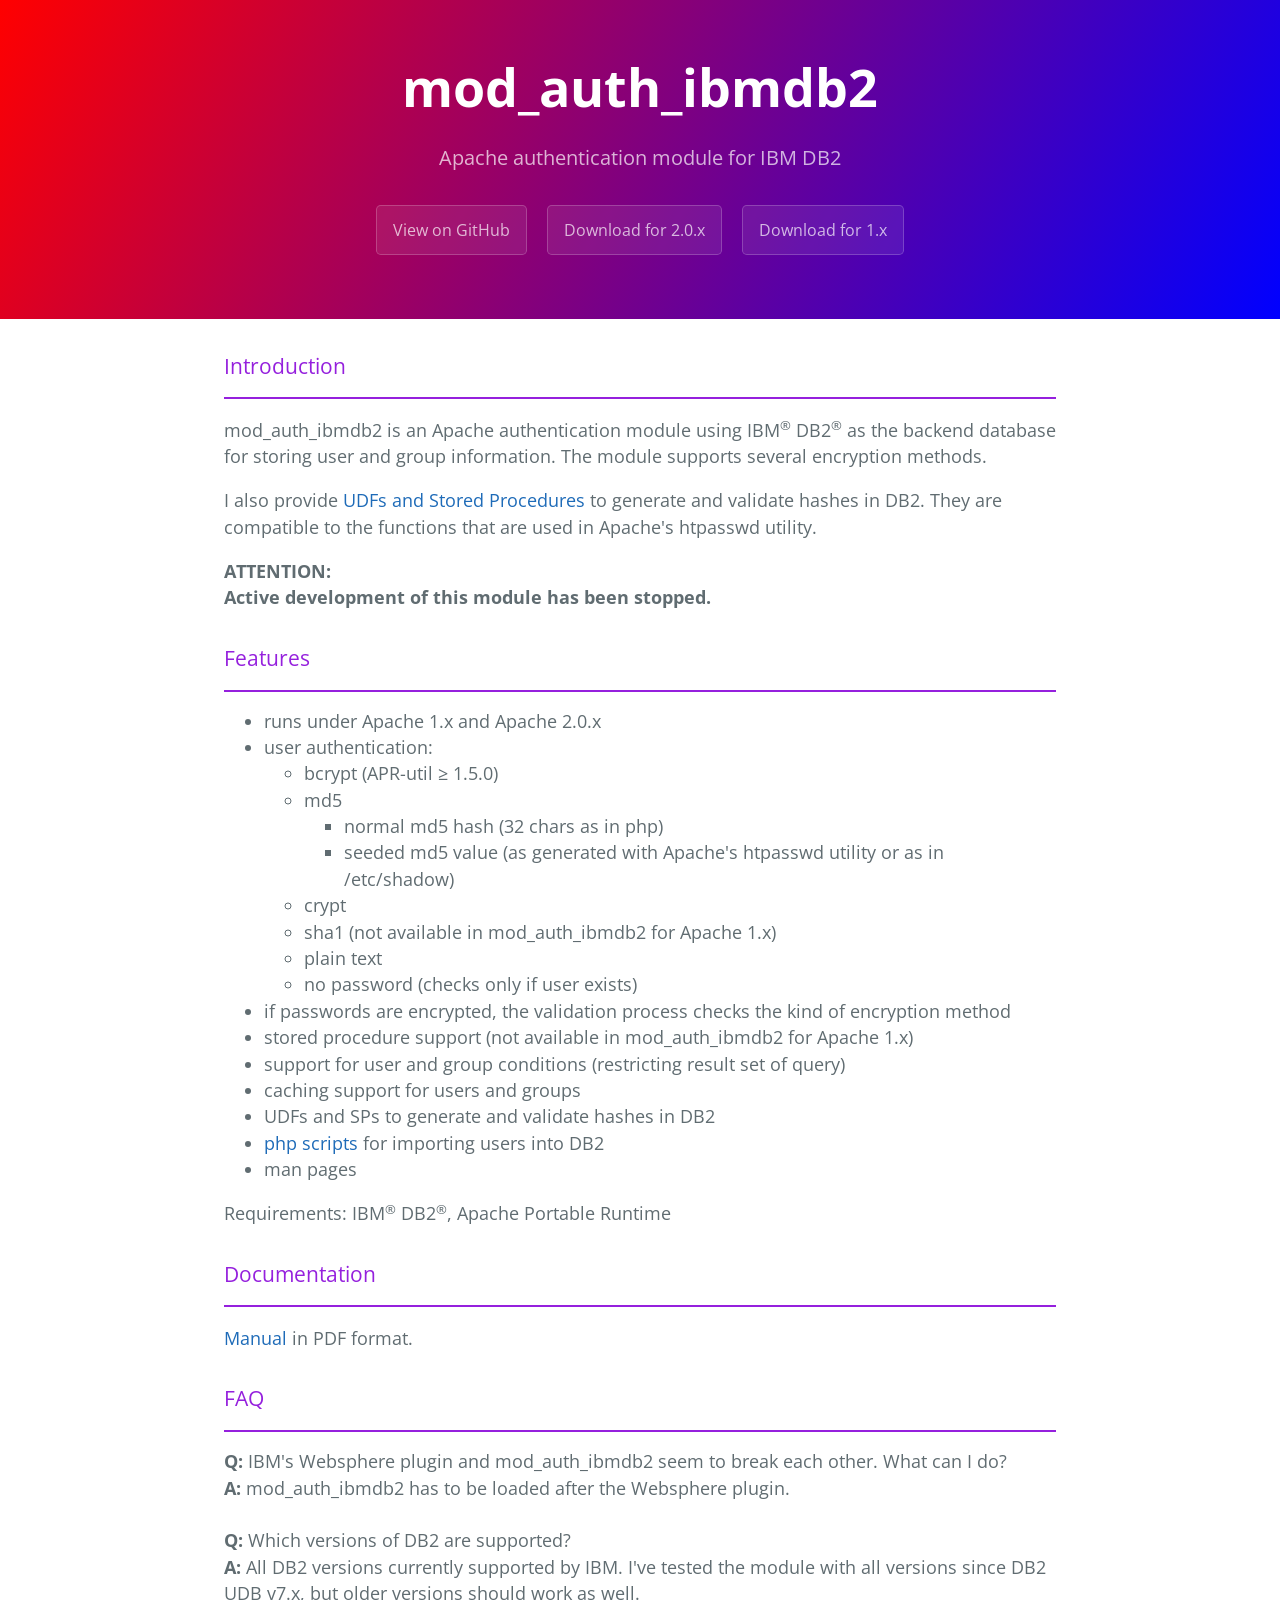
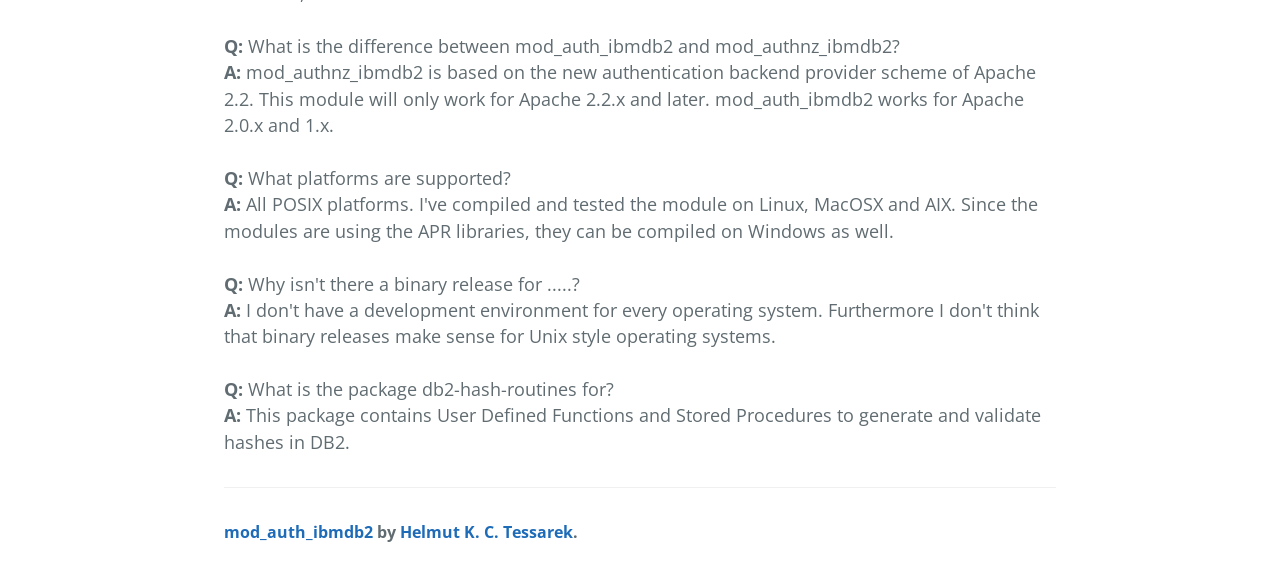
<file: index.html>
<!DOCTYPE html>
<html lang="en-us">
  <head>
    <meta charset="UTF-8">
    <title>mod_auth_ibmdb2 - Apache authentication module for IBM DB2</title>
    <meta name="viewport" content="width=device-width, initial-scale=1">
    <link rel="stylesheet" type="text/css" href="stylesheets/normalize.css" media="screen">
    <link href='http://fonts.googleapis.com/css?family=Open+Sans:400,700' rel='stylesheet' type='text/css'>
    <link rel="stylesheet" type="text/css" href="stylesheets/stylesheet.css" media="screen">
    <link rel="stylesheet" type="text/css" href="stylesheets/github-light.css" media="screen">
  </head>
  <body>
    <section class="page-header">
      <h1 class="project-name">mod_auth_ibmdb2</h1>
      <h2 class="project-tagline">Apache authentication module for IBM DB2</h2>
      <a href="https://github.com/tessus/mod_auth_ibmdb2" class="btn">View on GitHub</a>
      <a href="https://github.com/tessus/mod_auth_ibmdb2/releases/download/2.0.1/mod_auth_ibmdb2-2.0.1.tar.gz" class="btn">Download for 2.0.x</a>
      <a href="https://github.com/tessus/mod_auth_ibmdb2/releases/download/0.8.4/mod_auth_ibmdb2-0.8.4.tar.gz" class="btn">Download for 1.x</a>
    </section>

    <section class="main-content">
      <h3>
<a id="introduction" class="anchor" href="#introduction" aria-hidden="true"><span class="octicon octicon-link"></span></a>Introduction</h3>
<hr>

<p>mod_auth_ibmdb2 is an Apache authentication module using IBM<sup>&#174;</sup> DB2<sup>&#174;</sup> as the backend database for storing user and group information. The module supports several encryption methods.</p>

<p>I also provide <a href="http://tessus.github.io/db2-hash-routines/">UDFs and Stored Procedures</a> to generate and validate hashes in DB2. They are compatible to the functions that are used in Apache's htpasswd utility.</p>

<p><strong>ATTENTION:<br>
Active development of this module has been stopped.</strong></p>

<h3>
<a id="features" class="anchor" href="#features" aria-hidden="true"><span class="octicon octicon-link"></span></a>Features</h3>
<hr>

<ul>
<li>runs under Apache 1.x and Apache 2.0.x</li>
<li>user authentication:

<ul>
<li>bcrypt (APR-util ≥ 1.5.0)</li>
<li>md5

<ul>
<li>normal md5 hash (32 chars as in php)</li>
<li>seeded md5 value (as generated with Apache's htpasswd utility or as in /etc/shadow)</li>
</ul>
</li>
<li>crypt</li>
<li>sha1 (not available in mod_auth_ibmdb2 for Apache 1.x)</li>
<li>plain text</li>
<li>no password (checks only if user exists)</li>
</ul>
</li>
<li>if passwords are encrypted, the validation process checks the kind of encryption method</li>
<li>stored procedure support (not available in mod_auth_ibmdb2 for Apache 1.x)</li>
<li>support for user and group conditions (restricting result set of query)</li>
<li>caching support for users and groups</li>
<li>UDFs and SPs to generate and validate hashes in DB2</li>
<li><a href="https://github.com/tessus/usr-grp-import-scripts/archive/master.zip">php scripts</a> for importing users into DB2</li>
<li>man pages</li>
</ul>

Requirements: IBM<sup>&#174;</sup> DB2<sup>&#174;</sup>, Apache Portable Runtime

<h3>
<a id="documentation" class="anchor" href="#documentation" aria-hidden="true"><span class="octicon octicon-link"></span></a>Documentation</h3>
<hr>

<p><a href="http://tessus.github.io/documentation/pdf/mod_auth_ibmdb2.pdf">Manual</a> in PDF format.</p>

<h3>
<a id="faq" class="anchor" href="#faq" aria-hidden="true"><span class="octicon octicon-link"></span></a>FAQ</h3>
<hr>

<strong>Q:</strong> IBM's Websphere plugin and mod_auth_ibmdb2 seem to break each other. What can I do?<br>
<strong>A:</strong> mod_auth_ibmdb2 has to be loaded after the Websphere plugin.
<br><br>
<strong>Q:</strong> Which versions of DB2 are supported?<br>
<strong>A:</strong> All DB2 versions currently supported by IBM. I've tested the module with all versions since DB2 UDB v7.x, but older versions should work as well.
<br><br>
<strong>Q:</strong> What is the difference between mod_auth_ibmdb2 and mod_authnz_ibmdb2?<br>
<strong>A:</strong> mod_authnz_ibmdb2 is based on the new authentication backend provider scheme of Apache 2.2. This module will only work for Apache 2.2.x and later. mod_auth_ibmdb2 works for Apache 2.0.x and 1.x.
<br><br>
<strong>Q:</strong> What platforms are supported?<br>
<strong>A:</strong> All POSIX platforms. I've compiled and tested the module on Linux, MacOSX and AIX. Since the modules are using the APR libraries, they can be compiled on Windows as well.
<br><br>
<strong>Q:</strong> Why isn't there a binary release for .....?<br>
<strong>A:</strong> I don't have a development environment for every operating system. Furthermore I don't think that binary releases make sense for Unix style operating systems.
<br><br>
<strong>Q:</strong> What is the package db2-hash-routines for?<br>
<strong>A:</strong> This package contains User Defined Functions and Stored Procedures to generate and validate hashes in DB2.



      <footer class="site-footer">
        <span class="site-footer-owner"><a href="https://github.com/tessus/mod_auth_ibmdb2">mod_auth_ibmdb2</a> by <a href="https://github.com/tessus">Helmut K. C. Tessarek</a>.</span>
      </footer>

    </section>


  </body>
</html>
</file>
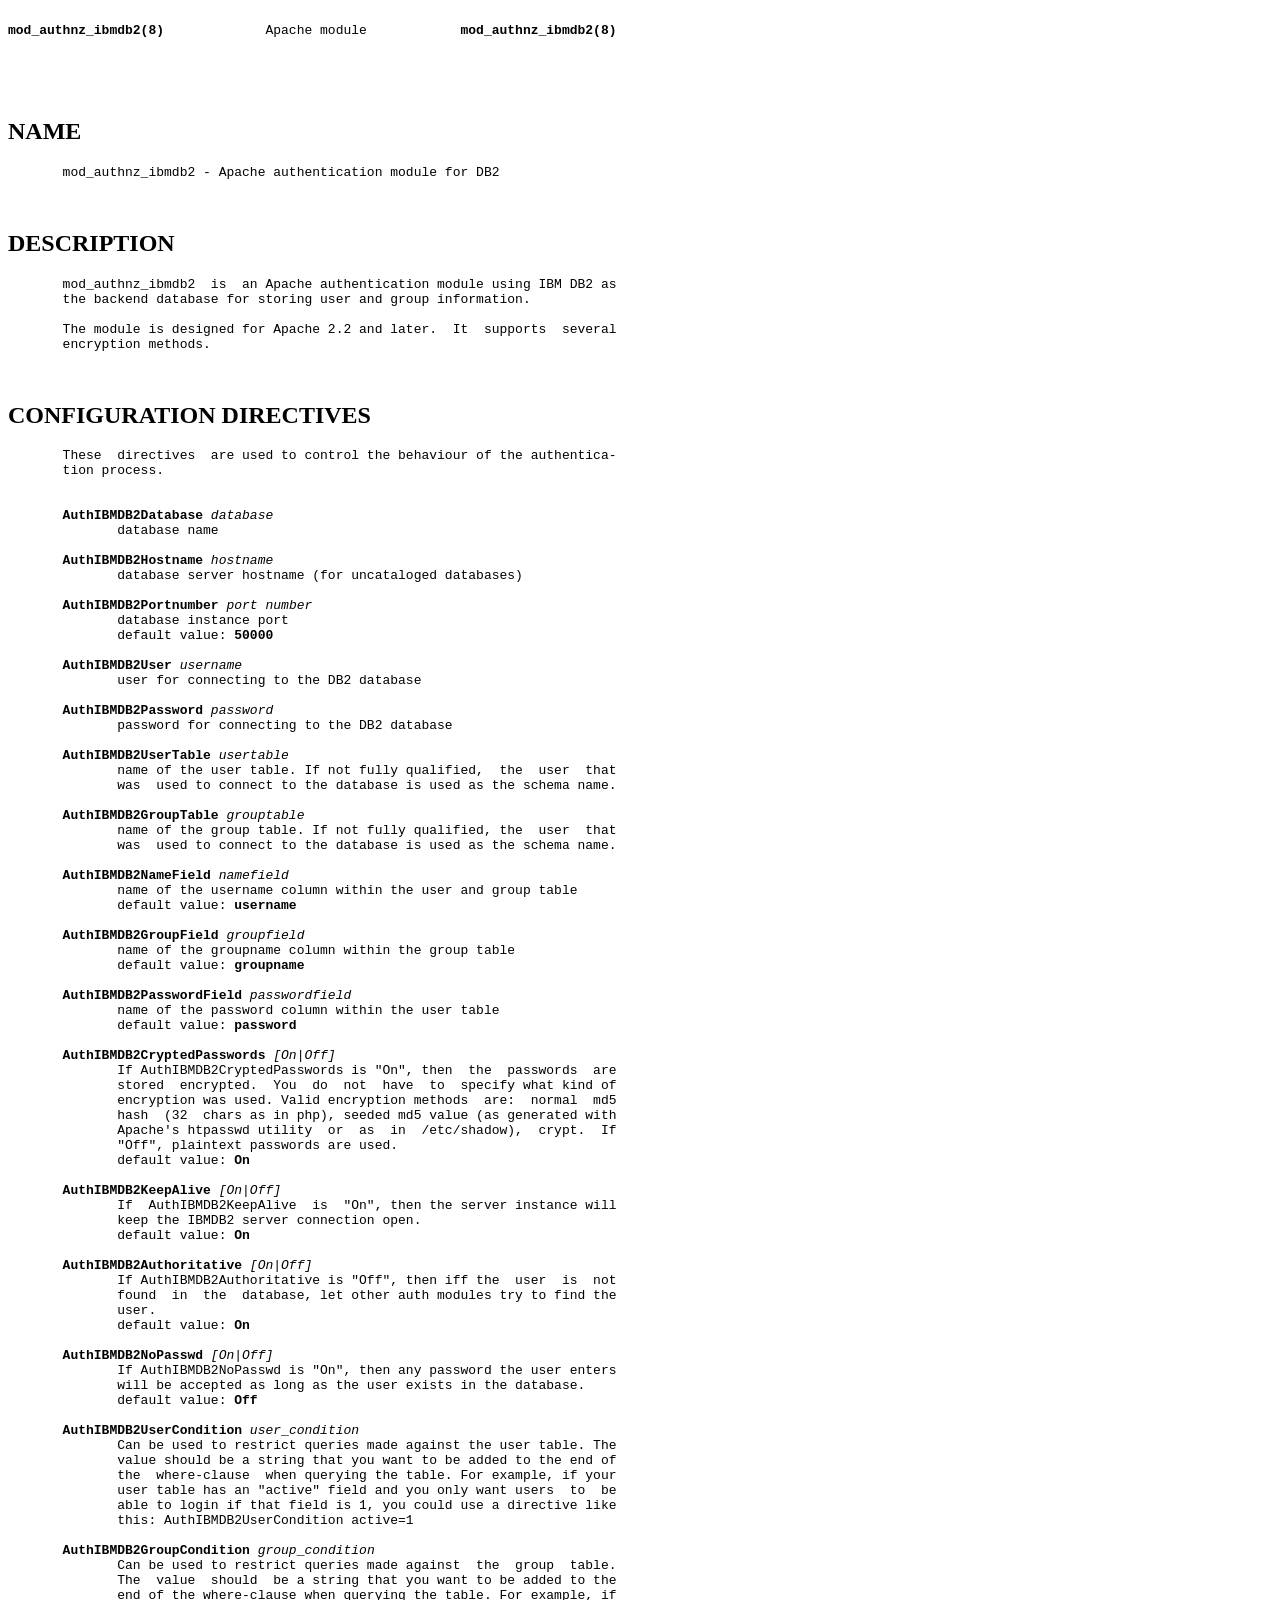
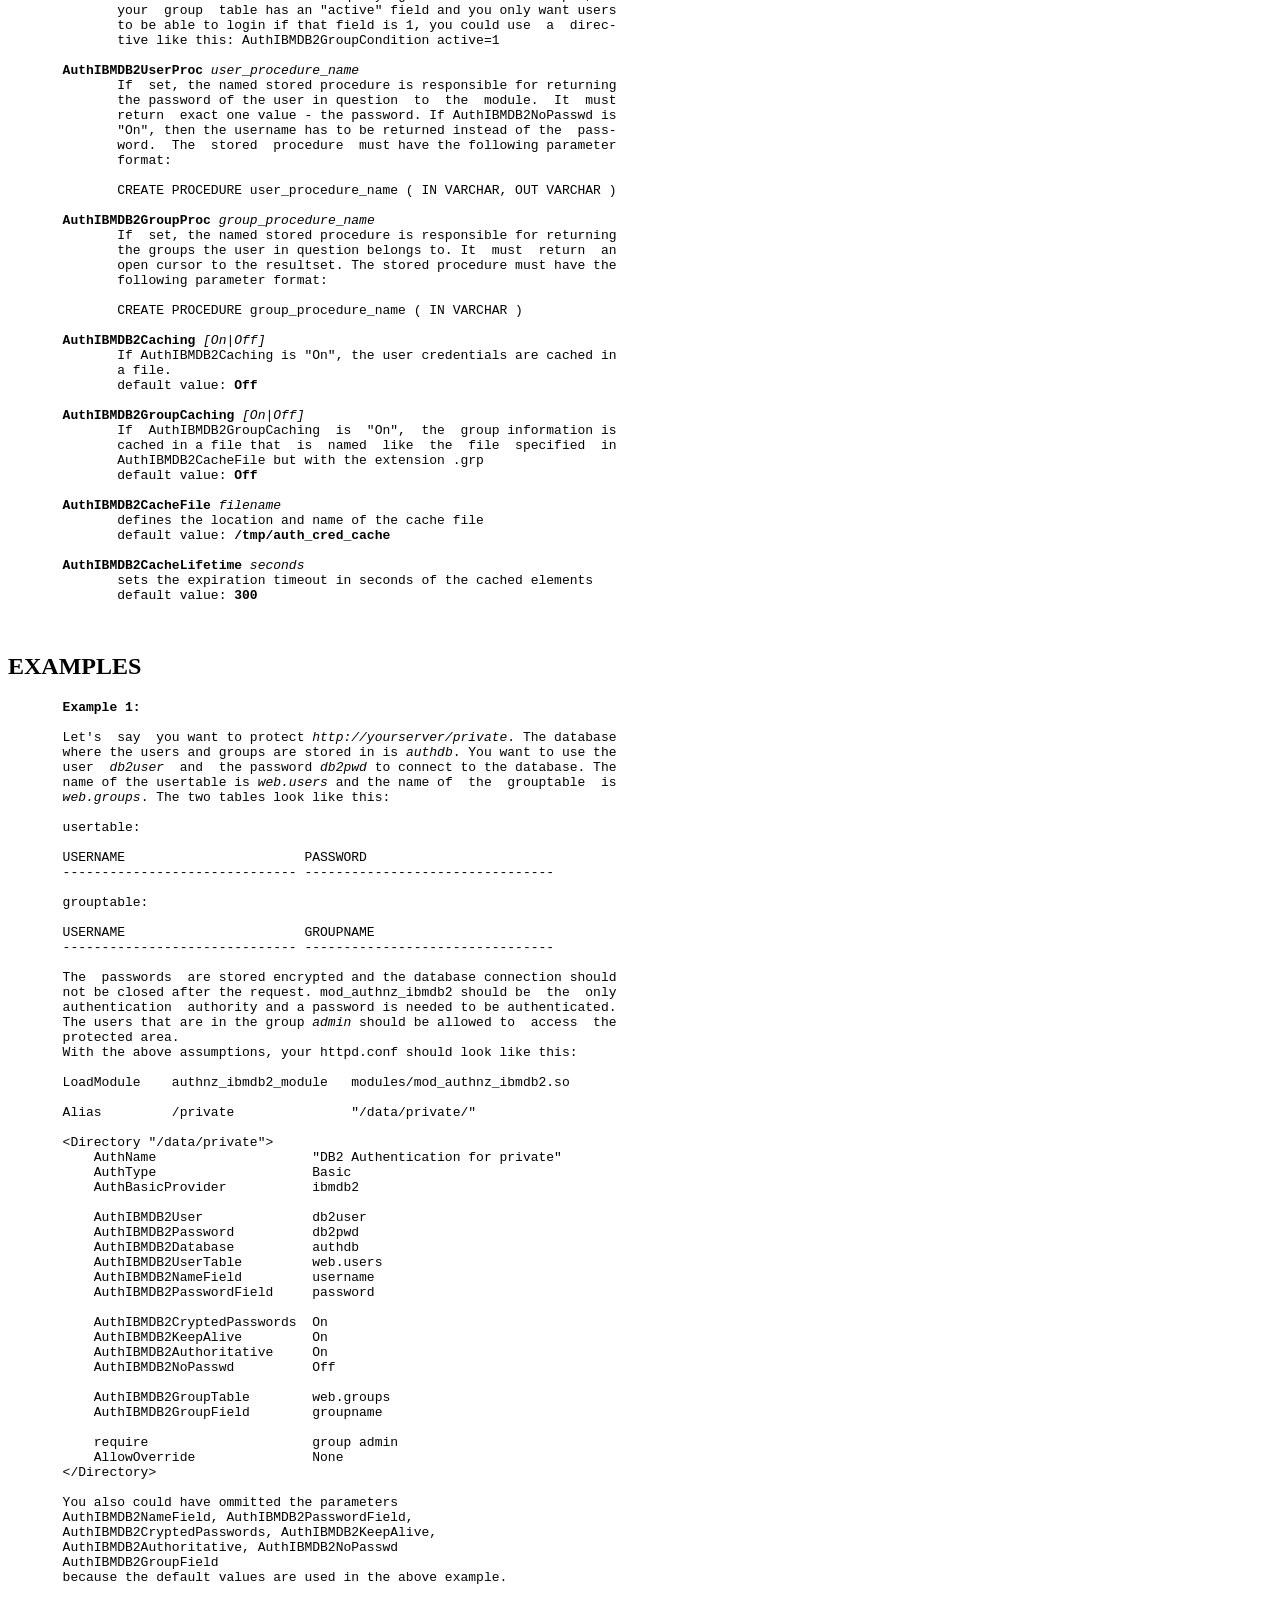
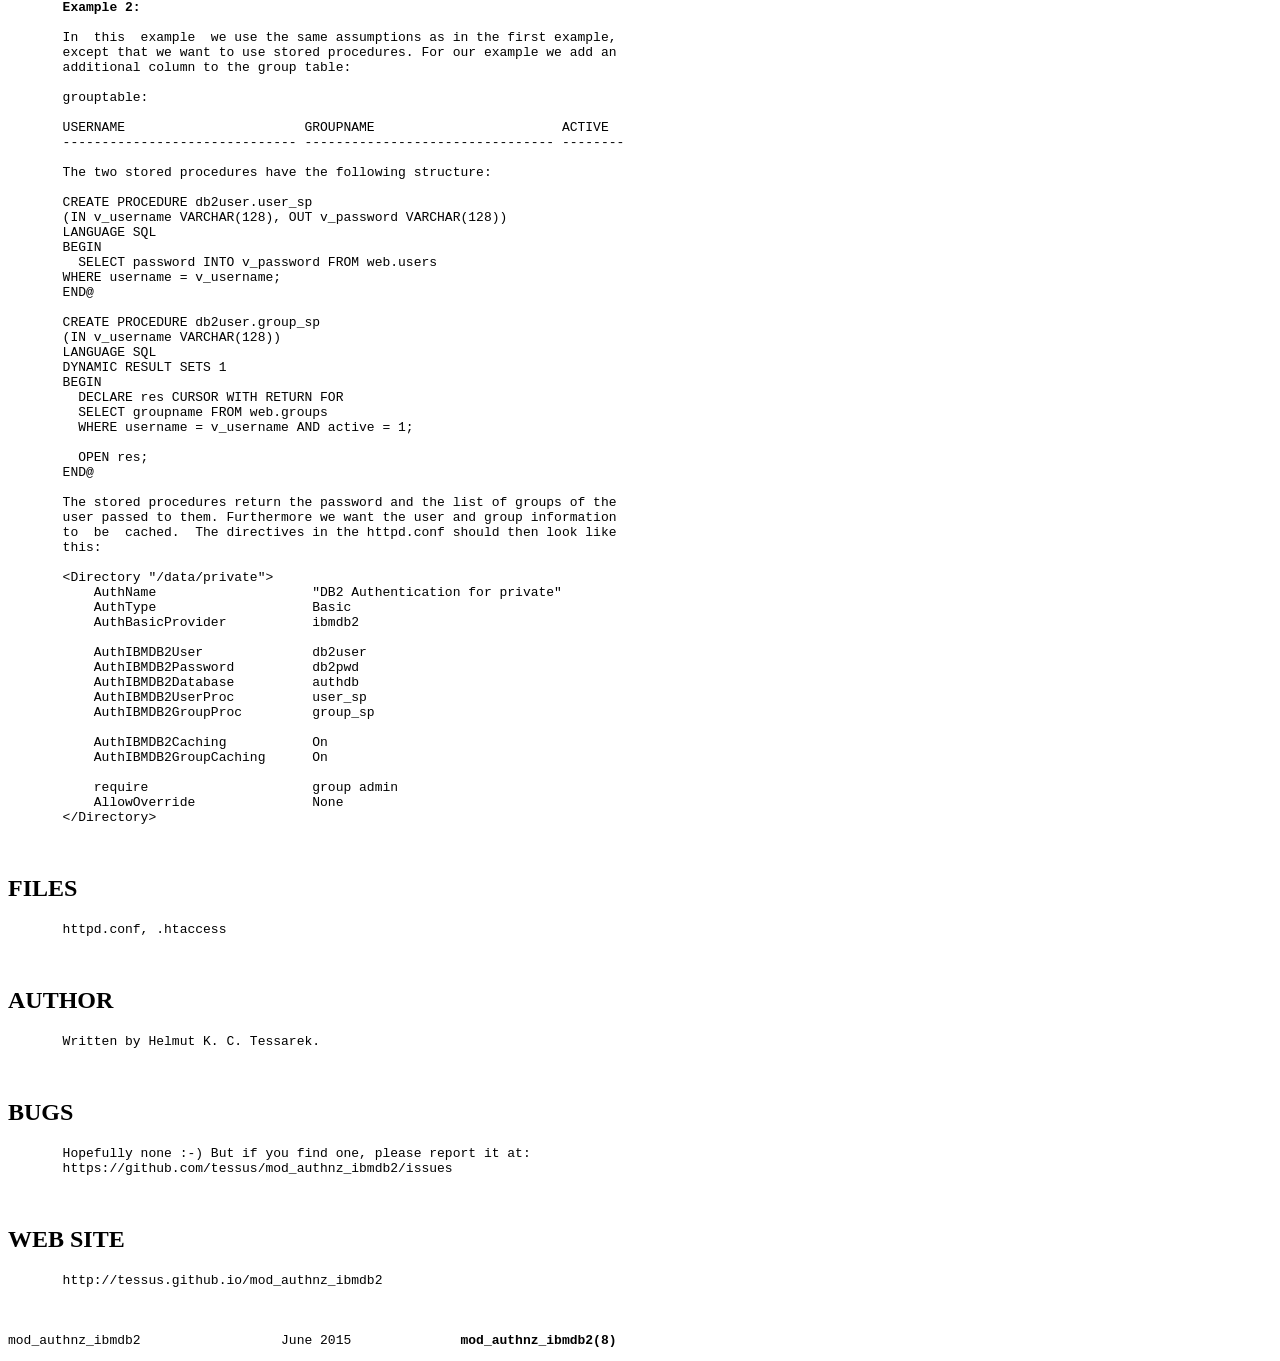
<file: man/mod_authnz_ibmdb2.html>
<HTML>
<HEAD><TITLE>mod_authnz_ibmdb2</TITLE></HEAD>
<BODY>
<PRE>
<!-- Manpage converted by man2html 3.0.1 -->
<B>mod_authnz_ibmdb2(8)</B>             Apache module            <B>mod_authnz_ibmdb2(8)</B>




</PRE>
<H2>NAME</H2><PRE>
       mod_authnz_ibmdb2 - Apache authentication module for DB2


</PRE>
<H2>DESCRIPTION</H2><PRE>
       mod_authnz_ibmdb2  is  an Apache authentication module using IBM DB2 as
       the backend database for storing user and group information.

       The module is designed for Apache 2.2 and later.  It  supports  several
       encryption methods.


</PRE>
<H2>CONFIGURATION DIRECTIVES</H2><PRE>
       These  directives  are used to control the behaviour of the authentica-
       tion process.


       <B>AuthIBMDB2Database</B> <I>database</I>
              database name

       <B>AuthIBMDB2Hostname</B> <I>hostname</I>
              database server hostname (for uncataloged databases)

       <B>AuthIBMDB2Portnumber</B> <I>port</I> <I>number</I>
              database instance port
              default value: <B>50000</B>

       <B>AuthIBMDB2User</B> <I>username</I>
              user for connecting to the DB2 database

       <B>AuthIBMDB2Password</B> <I>password</I>
              password for connecting to the DB2 database

       <B>AuthIBMDB2UserTable</B> <I>usertable</I>
              name of the user table. If not fully qualified,  the  user  that
              was  used to connect to the database is used as the schema name.

       <B>AuthIBMDB2GroupTable</B> <I>grouptable</I>
              name of the group table. If not fully qualified, the  user  that
              was  used to connect to the database is used as the schema name.

       <B>AuthIBMDB2NameField</B> <I>namefield</I>
              name of the username column within the user and group table
              default value: <B>username</B>

       <B>AuthIBMDB2GroupField</B> <I>groupfield</I>
              name of the groupname column within the group table
              default value: <B>groupname</B>

       <B>AuthIBMDB2PasswordField</B> <I>passwordfield</I>
              name of the password column within the user table
              default value: <B>password</B>

       <B>AuthIBMDB2CryptedPasswords</B> <I>[On|Off]</I>
              If AuthIBMDB2CryptedPasswords is "On", then  the  passwords  are
              stored  encrypted.  You  do  not  have  to  specify what kind of
              encryption was used. Valid encryption methods  are:  normal  md5
              hash  (32  chars as in php), seeded md5 value (as generated with
              Apache's htpasswd utility  or  as  in  /etc/shadow),  crypt.  If
              "Off", plaintext passwords are used.
              default value: <B>On</B>

       <B>AuthIBMDB2KeepAlive</B> <I>[On|Off]</I>
              If  AuthIBMDB2KeepAlive  is  "On", then the server instance will
              keep the IBMDB2 server connection open.
              default value: <B>On</B>

       <B>AuthIBMDB2Authoritative</B> <I>[On|Off]</I>
              If AuthIBMDB2Authoritative is "Off", then iff the  user  is  not
              found  in  the  database, let other auth modules try to find the
              user.
              default value: <B>On</B>

       <B>AuthIBMDB2NoPasswd</B> <I>[On|Off]</I>
              If AuthIBMDB2NoPasswd is "On", then any password the user enters
              will be accepted as long as the user exists in the database.
              default value: <B>Off</B>

       <B>AuthIBMDB2UserCondition</B> <I>user</I><B>_</B><I>condition</I>
              Can be used to restrict queries made against the user table. The
              value should be a string that you want to be added to the end of
              the  where-clause  when querying the table. For example, if your
              user table has an "active" field and you only want users  to  be
              able to login if that field is 1, you could use a directive like
              this: AuthIBMDB2UserCondition active=1

       <B>AuthIBMDB2GroupCondition</B> <I>group</I><B>_</B><I>condition</I>
              Can be used to restrict queries made against  the  group  table.
              The  value  should  be a string that you want to be added to the
              end of the where-clause when querying the table. For example, if
              your  group  table has an "active" field and you only want users
              to be able to login if that field is 1, you could use  a  direc-
              tive like this: AuthIBMDB2GroupCondition active=1

       <B>AuthIBMDB2UserProc</B> <I>user</I><B>_</B><I>procedure</I><B>_</B><I>name</I>
              If  set, the named stored procedure is responsible for returning
              the password of the user in question  to  the  module.  It  must
              return  exact one value - the password. If AuthIBMDB2NoPasswd is
              "On", then the username has to be returned instead of the  pass-
              word.  The  stored  procedure  must have the following parameter
              format:

              CREATE PROCEDURE user_procedure_name ( IN VARCHAR, OUT VARCHAR )

       <B>AuthIBMDB2GroupProc</B> <I>group</I><B>_</B><I>procedure</I><B>_</B><I>name</I>
              If  set, the named stored procedure is responsible for returning
              the groups the user in question belongs to. It  must  return  an
              open cursor to the resultset. The stored procedure must have the
              following parameter format:

              CREATE PROCEDURE group_procedure_name ( IN VARCHAR )

       <B>AuthIBMDB2Caching</B> <I>[On|Off]</I>
              If AuthIBMDB2Caching is "On", the user credentials are cached in
              a file.
              default value: <B>Off</B>

       <B>AuthIBMDB2GroupCaching</B> <I>[On|Off]</I>
              If  AuthIBMDB2GroupCaching  is  "On",  the  group information is
              cached in a file that  is  named  like  the  file  specified  in
              AuthIBMDB2CacheFile but with the extension .grp
              default value: <B>Off</B>

       <B>AuthIBMDB2CacheFile</B> <I>filename</I>
              defines the location and name of the cache file
              default value: <B>/tmp/auth_cred_cache</B>

       <B>AuthIBMDB2CacheLifetime</B> <I>seconds</I>
              sets the expiration timeout in seconds of the cached elements
              default value: <B>300</B>


</PRE>
<H2>EXAMPLES</H2><PRE>
       <B>Example</B> <B>1:</B>

       Let's  say  you want to protect <I>http://yourserver/private</I>. The database
       where the users and groups are stored in is <I>authdb</I>. You want to use the
       user  <I>db2user</I>  and  the password <I>db2pwd</I> to connect to the database. The
       name of the usertable is <I>web.users</I> and the name of  the  grouptable  is
       <I>web.groups</I>. The two tables look like this:

       usertable:

       USERNAME                       PASSWORD
       ------------------------------ --------------------------------

       grouptable:

       USERNAME                       GROUPNAME
       ------------------------------ --------------------------------

       The  passwords  are stored encrypted and the database connection should
       not be closed after the request. mod_authnz_ibmdb2 should be  the  only
       authentication  authority and a password is needed to be authenticated.
       The users that are in the group <I>admin</I> should be allowed to  access  the
       protected area.
       With the above assumptions, your httpd.conf should look like this:

       LoadModule    authnz_ibmdb2_module   modules/mod_authnz_ibmdb2.so

       Alias         /private               "/data/private/"

       &lt;Directory "/data/private"&gt;
           AuthName                    "DB2 Authentication for private"
           AuthType                    Basic
           AuthBasicProvider           ibmdb2

           AuthIBMDB2User              db2user
           AuthIBMDB2Password          db2pwd
           AuthIBMDB2Database          authdb
           AuthIBMDB2UserTable         web.users
           AuthIBMDB2NameField         username
           AuthIBMDB2PasswordField     password

           AuthIBMDB2CryptedPasswords  On
           AuthIBMDB2KeepAlive         On
           AuthIBMDB2Authoritative     On
           AuthIBMDB2NoPasswd          Off

           AuthIBMDB2GroupTable        web.groups
           AuthIBMDB2GroupField        groupname

           require                     group admin
           AllowOverride               None
       &lt;/Directory&gt;

       You also could have ommitted the parameters
       AuthIBMDB2NameField, AuthIBMDB2PasswordField,
       AuthIBMDB2CryptedPasswords, AuthIBMDB2KeepAlive,
       AuthIBMDB2Authoritative, AuthIBMDB2NoPasswd
       AuthIBMDB2GroupField
       because the default values are used in the above example.

       <B>Example</B> <B>2:</B>

       In  this  example  we use the same assumptions as in the first example,
       except that we want to use stored procedures. For our example we add an
       additional column to the group table:

       grouptable:

       USERNAME                       GROUPNAME                        ACTIVE
       ------------------------------ -------------------------------- --------

       The two stored procedures have the following structure:

       CREATE PROCEDURE db2user.user_sp
       (IN v_username VARCHAR(128), OUT v_password VARCHAR(128))
       LANGUAGE SQL
       BEGIN
         SELECT password INTO v_password FROM web.users
       WHERE username = v_username;
       END@

       CREATE PROCEDURE db2user.group_sp
       (IN v_username VARCHAR(128))
       LANGUAGE SQL
       DYNAMIC RESULT SETS 1
       BEGIN
         DECLARE res CURSOR WITH RETURN FOR
         SELECT groupname FROM web.groups
         WHERE username = v_username AND active = 1;

         OPEN res;
       END@

       The stored procedures return the password and the list of groups of the
       user passed to them. Furthermore we want the user and group information
       to  be  cached.  The directives in the httpd.conf should then look like
       this:

       &lt;Directory "/data/private"&gt;
           AuthName                    "DB2 Authentication for private"
           AuthType                    Basic
           AuthBasicProvider           ibmdb2

           AuthIBMDB2User              db2user
           AuthIBMDB2Password          db2pwd
           AuthIBMDB2Database          authdb
           AuthIBMDB2UserProc          user_sp
           AuthIBMDB2GroupProc         group_sp

           AuthIBMDB2Caching           On
           AuthIBMDB2GroupCaching      On

           require                     group admin
           AllowOverride               None
       &lt;/Directory&gt;


</PRE>
<H2>FILES</H2><PRE>
       httpd.conf, .htaccess


</PRE>
<H2>AUTHOR</H2><PRE>
       Written by Helmut K. C. Tessarek.


</PRE>
<H2>BUGS</H2><PRE>
       Hopefully none :-) But if you find one, please report it at:
       https://github.com/tessus/mod_authnz_ibmdb2/issues


</PRE>
<H2>WEB SITE</H2><PRE>
       http://tessus.github.io/mod_authnz_ibmdb2



mod_authnz_ibmdb2                  June 2015              <B>mod_authnz_ibmdb2(8)</B>
</PRE>
</BODY>
</HTML>
</file>
<file: stylesheets/stylesheet.css>
* {
  box-sizing: border-box; }

body {
  padding: 0;
  margin: 0;
  font-family: "Open Sans", "Helvetica Neue", Helvetica, Arial, sans-serif;
  font-size: 16px;
  line-height: 1.5;
  color: #606c71; }

a {
  color: #1e6bb8;
  text-decoration: none; }
  a:hover {
    text-decoration: underline; }

.btn {
  display: inline-block;
  margin-bottom: 1rem;
  color: rgba(255, 255, 255, 0.7);
  background-color: rgba(255, 255, 255, 0.08);
  border-color: rgba(255, 255, 255, 0.2);
  border-style: solid;
  border-width: 1px;
  border-radius: 0.3rem;
  transition: color 0.2s, background-color 0.2s, border-color 0.2s; }
  .btn + .btn {
    margin-left: 1rem; }

.btn:hover {
  color: rgba(255, 255, 255, 0.8);
  text-decoration: none;
  background-color: rgba(255, 255, 255, 0.2);
  border-color: rgba(255, 255, 255, 0.3); }

@media screen and (min-width: 64em) {
  .btn {
    padding: 0.75rem 1rem; } }

@media screen and (min-width: 42em) and (max-width: 64em) {
  .btn {
    padding: 0.6rem 0.9rem;
    font-size: 0.9rem; } }

@media screen and (max-width: 42em) {
  .btn {
    display: block;
    width: 100%;
    padding: 0.75rem;
    font-size: 0.9rem; }
    .btn + .btn {
      margin-top: 1rem;
      margin-left: 0; } }

.page-header {
  color: #fff;
  text-align: center;
  background-color: #fff;
  background-image: linear-gradient(120deg, #FF0000, #0000FF); }

@media screen and (min-width: 64em) {
  .page-header {
    padding: 3rem 6rem; } }

@media screen and (min-width: 42em) and (max-width: 64em) {
  .page-header {
    padding: 3rem 4rem; } }

@media screen and (max-width: 42em) {
  .page-header {
    padding: 2rem 1rem; } }

.project-name {
  margin-top: 0;
  margin-bottom: 0.1rem; }

@media screen and (min-width: 64em) {
  .project-name {
    font-size: 3.25rem; } }

@media screen and (min-width: 42em) and (max-width: 64em) {
  .project-name {
    font-size: 2.25rem; } }

@media screen and (max-width: 42em) {
  .project-name {
    font-size: 1.75rem; } }

.project-tagline {
  margin-bottom: 2rem;
  font-weight: normal;
  opacity: 0.7; }

@media screen and (min-width: 64em) {
  .project-tagline {
    font-size: 1.25rem; } }

@media screen and (min-width: 42em) and (max-width: 64em) {
  .project-tagline {
    font-size: 1.15rem; } }

@media screen and (max-width: 42em) {
  .project-tagline {
    font-size: 1rem; } }

.main-content :first-child {
  margin-top: 0; }
.main-content img {
  max-width: 100%; }
.main-content h1, .main-content h2, .main-content h3, .main-content h4, .main-content h5, .main-content h6 {
  margin-top: 2rem;
  margin-bottom: 1rem;
  font-weight: normal;
  color: #9520DD; }
.main-content p {
  margin-bottom: 1em; }
.main-content code {
  padding: 2px 4px;
  font-family: Consolas, "Liberation Mono", Menlo, Courier, monospace;
  font-size: 0.9rem;
  color: #383e41;
  background-color: #f3f6fa;
  border-radius: 0.3rem; }
.main-content pre {
  padding: 0.8rem;
  margin-top: 0;
  margin-bottom: 1rem;
  font: 1rem Consolas, "Liberation Mono", Menlo, Courier, monospace;
  color: #567482;
  word-wrap: normal;
  background-color: #f3f6fa;
  border: solid 1px #dce6f0;
  border-radius: 0.3rem; }
  .main-content pre > code {
    padding: 0;
    margin: 0;
    font-size: 0.9rem;
    color: #567482;
    word-break: normal;
    white-space: pre;
    background: transparent;
    border: 0; }
.main-content .highlight {
  margin-bottom: 1rem; }
  .main-content .highlight pre {
    margin-bottom: 0;
    word-break: normal; }
.main-content .highlight pre, .main-content pre {
  padding: 0.8rem;
  overflow: auto;
  font-size: 0.9rem;
  line-height: 1.45;
  border-radius: 0.3rem; }
.main-content pre code, .main-content pre tt {
  display: inline;
  max-width: initial;
  padding: 0;
  margin: 0;
  overflow: initial;
  line-height: inherit;
  word-wrap: normal;
  background-color: transparent;
  border: 0; }
  .main-content pre code:before, .main-content pre code:after, .main-content pre tt:before, .main-content pre tt:after {
    content: normal; }
.main-content ul, .main-content ol {
  margin-top: 0; }
.main-content blockquote {
  padding: 0 1rem;
  margin-left: 0;
  color: #819198;
  border-left: 0.3rem solid #dce6f0; }
  .main-content blockquote > :first-child {
    margin-top: 0; }
  .main-content blockquote > :last-child {
    margin-bottom: 0; }
.main-content table {
  display: block;
  width: 100%;
  overflow: auto;
  word-break: normal;
  word-break: keep-all; }
  .main-content table th {
    font-weight: bold; }
  .main-content table th, .main-content table td {
    padding: 0.5rem 1rem;
    border: 1px solid #e9ebec; }
.main-content dl {
  padding: 0; }
  .main-content dl dt {
    padding: 0;
    margin-top: 1rem;
    font-size: 1rem;
    font-weight: bold; }
  .main-content dl dd {
    padding: 0;
    margin-bottom: 1rem; }
.main-content hr {
  height: 2px;
  padding: 0;
  margin: 1rem 0;
  background-color: #9520DD;
  border: 0; }

@media screen and (min-width: 64em) {
  .main-content {
    max-width: 64rem;
    padding: 2rem 6rem;
    margin: 0 auto;
    font-size: 1.1rem; } }

@media screen and (min-width: 42em) and (max-width: 64em) {
  .main-content {
    padding: 2rem 4rem;
    font-size: 1.1rem; } }

@media screen and (max-width: 42em) {
  .main-content {
    padding: 2rem 1rem;
    font-size: 1rem; } }

.site-footer {
  padding-top: 2rem;
  margin-top: 2rem;
  border-top: solid 1px #eff0f1; }

.site-footer-owner {
  display: block;
  font-weight: bold; }

.site-footer-credits {
  color: #819198; }

@media screen and (min-width: 64em) {
  .site-footer {
    font-size: 1rem; } }

@media screen and (min-width: 42em) and (max-width: 64em) {
  .site-footer {
    font-size: 1rem; } }

@media screen and (max-width: 42em) {
  .site-footer {
    font-size: 0.9rem; } }
</file>
<file: stylesheets/github-light.css>
/*
   Copyright 2014 GitHub Inc.

   Licensed under the Apache License, Version 2.0 (the "License");
   you may not use this file except in compliance with the License.
   You may obtain a copy of the License at

       http://www.apache.org/licenses/LICENSE-2.0

   Unless required by applicable law or agreed to in writing, software
   distributed under the License is distributed on an "AS IS" BASIS,
   WITHOUT WARRANTIES OR CONDITIONS OF ANY KIND, either express or implied.
   See the License for the specific language governing permissions and
   limitations under the License.

*/

.pl-c /* comment */ {
  color: #969896;
}

.pl-c1      /* constant, markup.raw, meta.diff.header, meta.module-reference, meta.property-name, support, support.constant, support.variable, variable.other.constant */,
.pl-s .pl-v /* string variable */ {
  color: #0086b3;
}

.pl-e  /* entity */,
.pl-en /* entity.name */ {
  color: #795da3;
}

.pl-s .pl-s1 /* string source */,
.pl-smi      /* storage.modifier.import, storage.modifier.package, storage.type.java, variable.other, variable.parameter.function */ {
  color: #333;
}

.pl-ent /* entity.name.tag */ {
  color: #63a35c;
}

.pl-k /* keyword, storage, storage.type */ {
  color: #a71d5d;
}

.pl-pds              /* punctuation.definition.string, string.regexp.character-class */,
.pl-s                /* string */,
.pl-s .pl-pse .pl-s1 /* string punctuation.section.embedded source */,
.pl-sr               /* string.regexp */,
.pl-sr .pl-cce       /* string.regexp constant.character.escape */,
.pl-sr .pl-sra       /* string.regexp string.regexp.arbitrary-repitition */,
.pl-sr .pl-sre       /* string.regexp source.ruby.embedded */ {
  color: #183691;
}

.pl-v /* variable */ {
  color: #ed6a43;
}

.pl-id /* invalid.deprecated */ {
  color: #b52a1d;
}

.pl-ii /* invalid.illegal */ {
  background-color: #b52a1d;
  color: #f8f8f8;
}

.pl-sr .pl-cce /* string.regexp constant.character.escape */ {
  color: #63a35c;
  font-weight: bold;
}

.pl-ml /* markup.list */ {
  color: #693a17;
}

.pl-mh        /* markup.heading */,
.pl-mh .pl-en /* markup.heading entity.name */,
.pl-ms        /* meta.separator */ {
  color: #1d3e81;
  font-weight: bold;
}

.pl-mq /* markup.quote */ {
  color: #008080;
}

.pl-mi /* markup.italic */ {
  color: #333;
  font-style: italic;
}

.pl-mb /* markup.bold */ {
  color: #333;
  font-weight: bold;
}

.pl-md /* markup.deleted, meta.diff.header.from-file */ {
  background-color: #ffecec;
  color: #bd2c00;
}

.pl-mi1 /* markup.inserted, meta.diff.header.to-file */ {
  background-color: #eaffea;
  color: #55a532;
}

.pl-mdr /* meta.diff.range */ {
  color: #795da3;
  font-weight: bold;
}

.pl-mo /* meta.output */ {
  color: #1d3e81;
}
</file>
